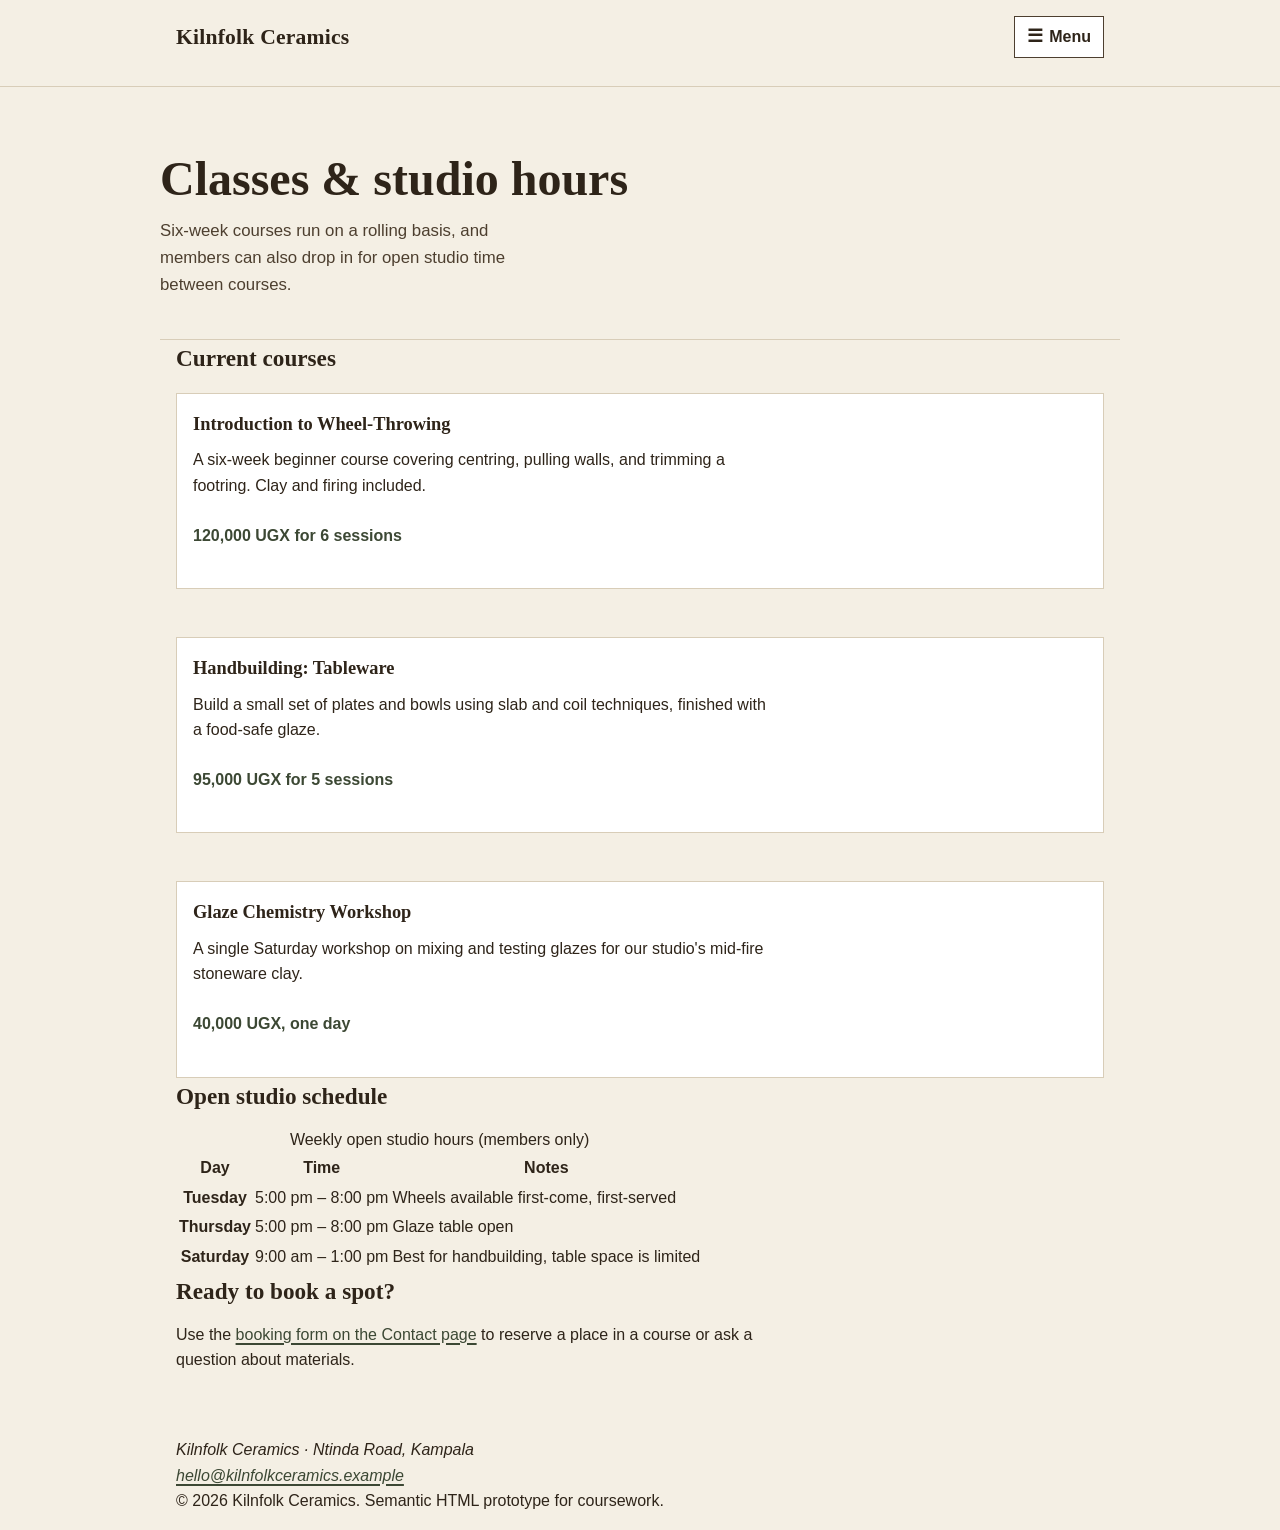
<file: classes.html>
<!DOCTYPE html>
<html lang="en">
<head>
  <meta charset="UTF-8">
  <meta name="viewport" content="width=device-width, initial-scale=1.0">
  <title>Classes &amp; Studio Hours — Kilnfolk Ceramics</title>
  <meta name="description" content="Browse current pottery classes at Kilnfolk Ceramics and see weekly open studio hours.">
  <link rel="stylesheet" href="style.css">
</head>
<body>

  <a class="skip-link" href="#main-content">Skip to main content</a>

  <header class="site-header">
    <div class="wrap site-header-inner">
      <p class="site-title"><a href="index.html">Kilnfolk Ceramics</a></p>
      <button type="button" class="nav-toggle" aria-expanded="false" aria-controls="primary-nav">
        <span class="icon" aria-hidden="true">&#9776;</span>
        <span class="visually-hidden">Open</span> Menu
      </button>
      <nav class="site-nav" aria-label="Primary">
        <ul id="primary-nav">
          <li><a href="index.html">Home</a></li>
          <li><a href="classes.html" aria-current="page">Classes</a></li>
          <li><a href="about.html">About</a></li>
          <li><a href="contact.html">Contact</a></li>
        </ul>
      </nav>
    </div>
  </header>

  <main id="main-content">

    <section class="hero wrap">
      <h1>Classes &amp; studio hours</h1>
      <p>Six-week courses run on a rolling basis, and members can also drop in
        for open studio time between courses.</p>
    </section>

    <section class="wrap">
      <h2>Current courses</h2>

      <div class="card-grid">
        <article class="card">
          <h3>Introduction to Wheel-Throwing</h3>
          <p>A six-week beginner course covering centring, pulling walls, and
            trimming a footring. Clay and firing included.</p>
          <p class="price">120,000 UGX for 6 sessions</p>
        </article>

        <article class="card">
          <h3>Handbuilding: Tableware</h3>
          <p>Build a small set of plates and bowls using slab and coil
            techniques, finished with a food-safe glaze.</p>
          <p class="price">95,000 UGX for 5 sessions</p>
        </article>

        <article class="card">
          <h3>Glaze Chemistry Workshop</h3>
          <p>A single Saturday workshop on mixing and testing glazes for our
            studio's mid-fire stoneware clay.</p>
          <p class="price">40,000 UGX, one day</p>
        </article>
      </div>
    </section>

    <section class="wrap">
      <h2>Open studio schedule</h2>
      <div class="table-scroll">
      <table>
        <caption>Weekly open studio hours (members only)</caption>
        <thead>
          <tr>
            <th scope="col">Day</th>
            <th scope="col">Time</th>
            <th scope="col">Notes</th>
          </tr>
        </thead>
        <tbody>
          <tr>
            <th scope="row">Tuesday</th>
            <td>5:00 pm – 8:00 pm</td>
            <td>Wheels available first-come, first-served</td>
          </tr>
          <tr>
            <th scope="row">Thursday</th>
            <td>5:00 pm – 8:00 pm</td>
            <td>Glaze table open</td>
          </tr>
          <tr>
            <th scope="row">Saturday</th>
            <td>9:00 am – 1:00 pm</td>
            <td>Best for handbuilding, table space is limited</td>
          </tr>
        </tbody>
      </table>
      </div>
    </section>

    <section class="wrap">
      <h2>Ready to book a spot?</h2>
      <p>Use the <a href="contact.html">booking form on the Contact page</a>
        to reserve a place in a course or ask a question about materials.</p>
    </section>

  </main>

  <footer class="site-footer">
    <div class="wrap">
      <address>
        Kilnfolk Ceramics · Ntinda Road, Kampala<br>
        <a href="mailto:hello@kilnfolkceramics.example">hello@kilnfolkceramics.example</a>
      </address>
      <p>&copy; 2026 Kilnfolk Ceramics. Semantic HTML prototype for coursework.</p>
    </div>
  </footer>

  <script src="script.js"></script>
</body>
</html>
</file>
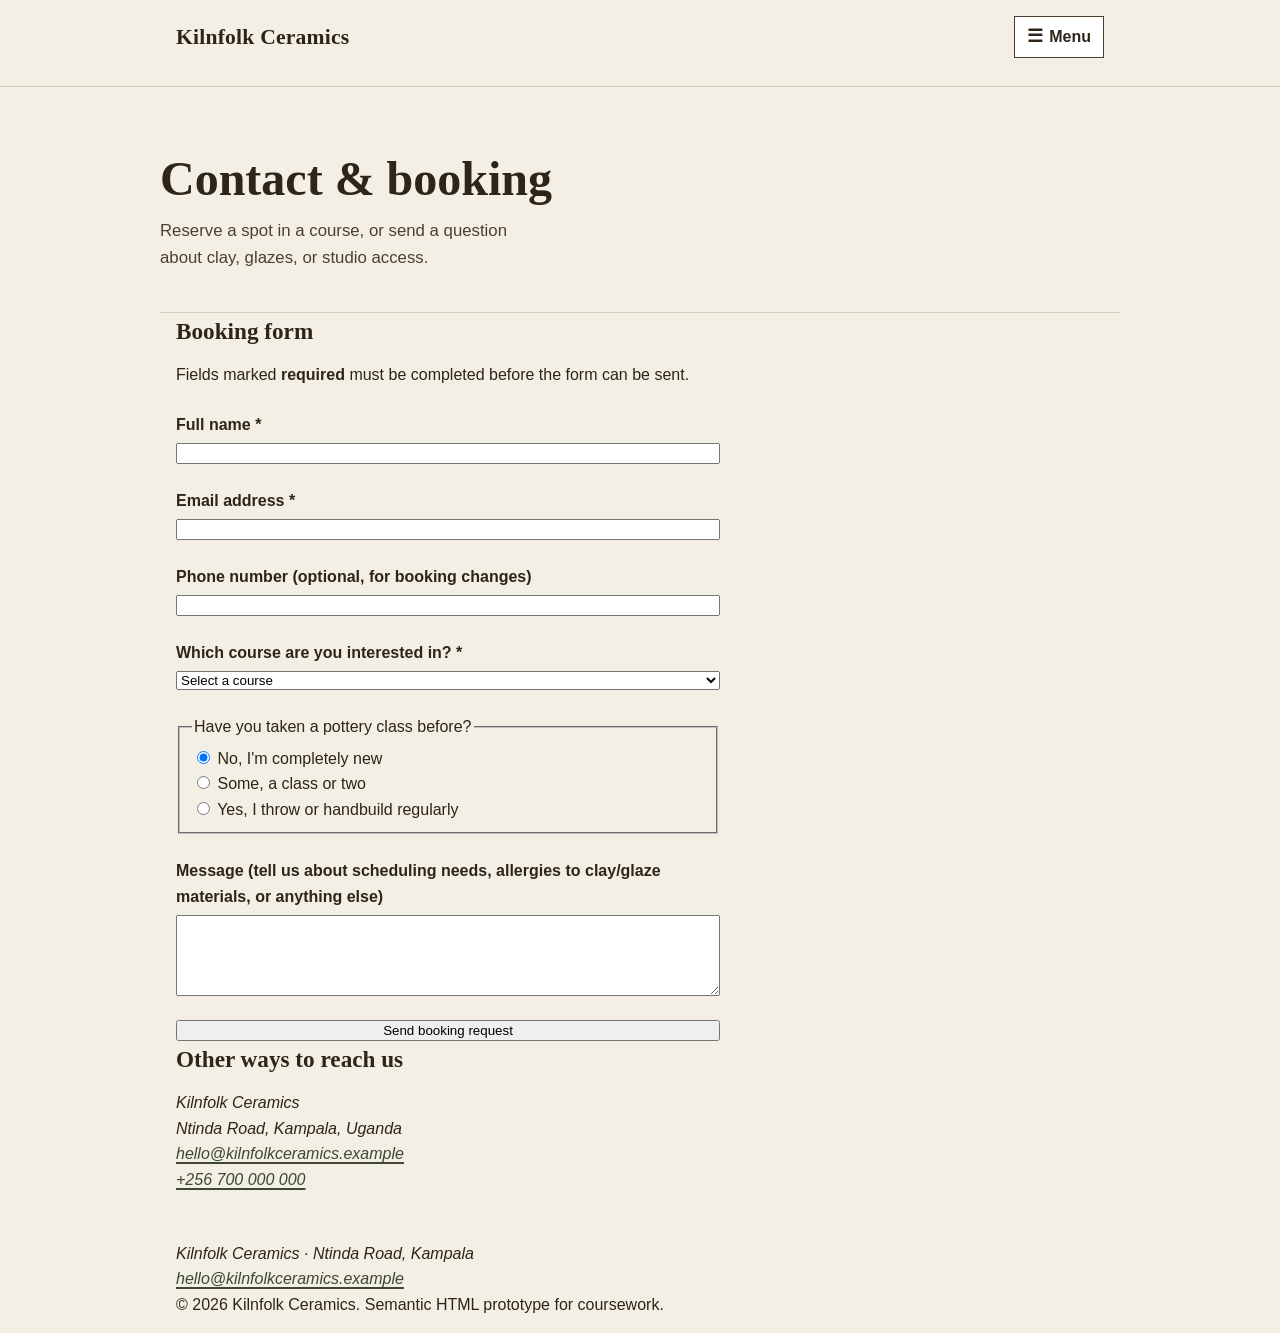
<file: contact.html>
<!DOCTYPE html>
<html lang="en">
<head>
  <meta charset="UTF-8">
  <meta name="viewport" content="width=device-width, initial-scale=1.0">
  <title>Contact &amp; Booking — Kilnfolk Ceramics</title>
  <meta name="description" content="Contact Kilnfolk Ceramics or book a place in a pottery course using our booking form.">
  <link rel="stylesheet" href="style.css">
</head>
<body>

  <a class="skip-link" href="#main-content">Skip to main content</a>

  <header class="site-header">
    <div class="wrap site-header-inner">
      <p class="site-title"><a href="index.html">Kilnfolk Ceramics</a></p>
      <button type="button" class="nav-toggle" aria-expanded="false" aria-controls="primary-nav">
        <span class="icon" aria-hidden="true">&#9776;</span>
        <span class="visually-hidden">Open</span> Menu
      </button>
      <nav class="site-nav" aria-label="Primary">
        <ul id="primary-nav">
          <li><a href="index.html">Home</a></li>
          <li><a href="classes.html">Classes</a></li>
          <li><a href="about.html">About</a></li>
          <li><a href="contact.html" aria-current="page">Contact</a></li>
        </ul>
      </nav>
    </div>
  </header>

  <main id="main-content">

    <section class="hero wrap">
      <h1>Contact &amp; booking</h1>
      <p>Reserve a spot in a course, or send a question about clay, glazes,
        or studio access.</p>
    </section>

    <section class="wrap">
      <h2>Booking form</h2>
      <p class="required-note">Fields marked <strong>required</strong> must be completed before the form can be sent.</p>

      <form action="#" method="post">

        <div class="form-grid">

          <div class="field">
            <label for="full-name">Full name <span aria-hidden="true">*</span></label>
            <input type="text" id="full-name" name="full-name" autocomplete="name" required>
          </div>

          <div class="field">
            <label for="email">Email address <span aria-hidden="true">*</span></label>
            <input type="email" id="email" name="email" autocomplete="email" required>
          </div>

          <div class="field">
            <label for="phone">Phone number <span class="hint">(optional, for booking changes)</span></label>
            <input type="tel" id="phone" name="phone" autocomplete="tel">
          </div>

          <div class="field">
            <label for="course">Which course are you interested in? <span aria-hidden="true">*</span></label>
            <select id="course" name="course" required>
              <option value="">Select a course</option>
              <option value="wheel-intro">Introduction to Wheel-Throwing</option>
              <option value="handbuild-tableware">Handbuilding: Tableware</option>
              <option value="glaze-workshop">Glaze Chemistry Workshop</option>
              <option value="open-studio">Open studio membership only</option>
            </select>
          </div>

          <fieldset>
            <legend>Have you taken a pottery class before?</legend>

            <div class="radio-row">
              <input type="radio" id="experience-none" name="experience" value="none" checked>
              <label for="experience-none">No, I'm completely new</label>
            </div>

            <div class="radio-row">
              <input type="radio" id="experience-some" name="experience" value="some">
              <label for="experience-some">Some, a class or two</label>
            </div>

            <div class="radio-row">
              <input type="radio" id="experience-lots" name="experience" value="experienced">
              <label for="experience-lots">Yes, I throw or handbuild regularly</label>
            </div>
          </fieldset>

          <div class="field">
            <label for="message">Message <span class="hint">(tell us about scheduling needs, allergies to clay/glaze materials, or anything else)</span></label>
            <textarea id="message" name="message" rows="5"></textarea>
          </div>

          <button type="submit" class="submit">Send booking request</button>

        </div>
      </form>
    </section>

    <section class="wrap">
      <h2>Other ways to reach us</h2>
      <address>
        Kilnfolk Ceramics<br>
        Ntinda Road, Kampala, Uganda<br>
        <a href="mailto:hello@kilnfolkceramics.example">hello@kilnfolkceramics.example</a><br>
        <a href="tel:+256700000000">+256 700 000 000</a>
      </address>
    </section>

  </main>

  <footer class="site-footer">
    <div class="wrap">
      <address>
        Kilnfolk Ceramics · Ntinda Road, Kampala<br>
        <a href="mailto:hello@kilnfolkceramics.example">hello@kilnfolkceramics.example</a>
      </address>
      <p>&copy; 2026 Kilnfolk Ceramics. Semantic HTML prototype for coursework.</p>
    </div>
  </footer>

  <script src="script.js"></script>
</body>
</html>
</file>
<file: style.css>
/* =========================================================
   Kilnfolk Ceramics — shared stylesheet
   Mobile-first: base rules target small screens, then two
   media queries progressively enhance the layout for wider
   viewports. Flexbox handles the nav and header; Grid handles
   the card and form layouts.
   ========================================================= */

:root {
  --clay-dark: #2e2419;    /* near-black glaze, used for text/header */
  --clay-mid: #4d3f2f;     /* secondary text, borders — darkened for AA contrast on --paper */
  --paper: #f4efe4;        /* page background */
  --paper-panel: #ffffff;  /* card/panel background */
  --sage: #5b6f52;         /* accent — glaze green */
  --sage-dark: #3c4834;    /* accent hover/active, darkened slightly for contrast on white */
  --line: #d8cdb8;         /* hairline borders */
  --focus: #1d5fae;        /* visible focus ring, kept high-contrast */

  --font-display: "Fraunces", Georgia, "Times New Roman", serif;
  --font-body: "Inter", "Segoe UI", Helvetica, Arial, sans-serif;

  /* Spacing scale, used consistently instead of one-off rem values */
  --space-1: 0.5rem;
  --space-2: 0.75rem;
  --space-3: 1rem;
  --space-4: 1.5rem;
  --space-5: 2rem;
  --space-6: 3rem;
}

/* ---------- Reset-ish base ---------- */

* {
  box-sizing: border-box;
}

html {
  scroll-behavior: smooth;
}

body {
  margin: 0;
  background: var(--paper);
  color: var(--clay-dark);
  font-family: var(--font-body);
  font-size: 1rem;
  line-height: 1.6;
  overflow-x: hidden;
}

img,
svg {
  max-width: 100%;
  height: auto;
  display: block;
}

a {
  color: var(--sage-dark);
  text-decoration-thickness: 1.5px;
  text-underline-offset: 3px;
}

a:hover {
  color: var(--clay-dark);
}

a:focus-visible,
button:focus-visible,
input:focus-visible,
textarea:focus-visible,
select:focus-visible {
  outline: 3px solid var(--focus);
  outline-offset: 3px;
}

.visually-hidden {
  position: absolute;
  width: 1px;
  height: 1px;
  padding: 0;
  margin: -1px;
  overflow: hidden;
  clip: rect(0, 0, 0, 0);
  white-space: nowrap;
  border: 0;
}

.skip-link {
  position: absolute;
  left: -999px;
  top: auto;
  background: var(--clay-dark);
  color: #fff;
  padding: var(--space-2) var(--space-4);
  z-index: 100;
  border-radius: 0 0 6px 0;
}

.skip-link:focus {
  left: 0;
  top: 0;
}

.wrap {
  width: 100%;
  max-width: 60rem;
  margin: 0 auto;
  padding: 0 var(--space-3);
}

/* ---------- Site header & responsive navigation ---------- */

.site-header {
  border-bottom: 1px solid var(--line);
  background: var(--paper);
  position: sticky;
  top: 0;
  z-index: 10;
}

.site-header-inner {
  display: flex;
  align-items: center;
  justify-content: space-between;
  flex-wrap: wrap;
  gap: var(--space-2);
  padding-top: var(--space-3);
  padding-bottom: var(--space-3);
}

.site-title {
  font-family: var(--font-display);
  font-size: 1.35rem;
  font-weight: 600;
  margin: 0;
  letter-spacing: 0.01em;
}

.site-title a {
  color: var(--clay-dark);
  text-decoration: none;
}

.nav-toggle {
  display: inline-flex;
  align-items: center;
  gap: 0.4rem;
  background: var(--paper-panel);
  border: 1px solid var(--clay-mid);
  padding: 0.45rem 0.75rem;
  font: inherit;
  font-weight: 600;
  cursor: pointer;
  color: var(--clay-dark);
}

.nav-toggle .icon {
  font-size: 1.1rem;
  line-height: 1;
}

.site-nav {
  flex-basis: 100%;
}

.site-nav ul {
  list-style: none;
  display: none;
  flex-direction: column;
  gap: var(--space-1);
  margin: var(--space-2) 0 0;
  padding: 0;
}

.site-nav ul.is-open {
  display: flex;
}

.site-nav a {
  display: block;
  text-decoration: none;
  font-weight: 500;
  padding: 0.5rem 0.25rem;
  border-bottom: 2px solid transparent;
}

.site-nav a:hover {
  border-bottom-color: var(--sage);
}

.site-nav a[aria-current="page"] {
  color: var(--sage-dark);
  border-bottom-color: var(--sage-dark);
}

/* ---------- Hero ---------- */

.hero {
  padding: var(--space-5) 0 var(--space-4);
  border-bottom: 1px solid var(--line);
}

.hero h1 {
  font-family: var(--font-display);
  font-size: clamp(1.75rem, 6vw, 3rem);
  line-height: 1.15;
  margin: 0 0 var(--space-2);
}

.hero p {
  max-width: 42ch;
  font-size: 1.05rem;
  color: var(--clay-mid);
}

/* ---------- General content rhythm ---------- */

main {
  padding: var(--space-5) 0 var(--space-6);
}

section + section,
article + article {
  margin-top: var(--space-5);
}

h2 {
  font-family: var(--font-display);
  font-size: 1.45rem;
  margin: 0 0 var(--space-2);
}

h3 {
  font-family: var(--font-display);
  font-size: 1.15rem;
  margin: 0 0 var(--space-1);
}

p {
  margin: 0 0 var(--space-3);
  max-width: 65ch;
}

/* ---------- Cards used for classes / values (Grid) ---------- */

.card-grid {
  display: grid;
  gap: var(--space-3);
  grid-template-columns: 1fr;
  margin-top: var(--space-3);
}

.card {
  background: var(--paper-panel);
  border: 1px solid var(--line);
  padding: var(--space-3) var(--space-3) var(--space-4);
}

.card h3 {
  margin-top: 0;
}

.card .price {
  display: inline-block;
  margin-top: var(--space-1);
  font-weight: 600;
  color: var(--sage-dark);
}

/* ---------- Figures ---------- */

figure {
  margin: var(--space-4) 0;
}

figcaption {
  font-size: 0.9rem;
  color: var(--clay-mid);
  margin-top: var(--space-1);
}

/* ---------- Aside / pull note ---------- */

aside.note {
  border-left: 4px solid var(--sage);
  background: var(--paper-panel);
  padding: var(--space-3) var(--space-4);
  margin: var(--space-4) 0;
}

aside.note p {
  margin: 0;
}

/* ---------- Forms (Grid for field layout) ---------- */

.form-grid {
  display: grid;
  gap: var(--space-4);
  max-width: 34rem;
  margin-top: var(--space-4);
}

.field {
  display: flex;
  flex-direction: column;
  gap: 0.35rem;
}

.field label {
  font-weight: 600;
}

.field .hint {
</file>
